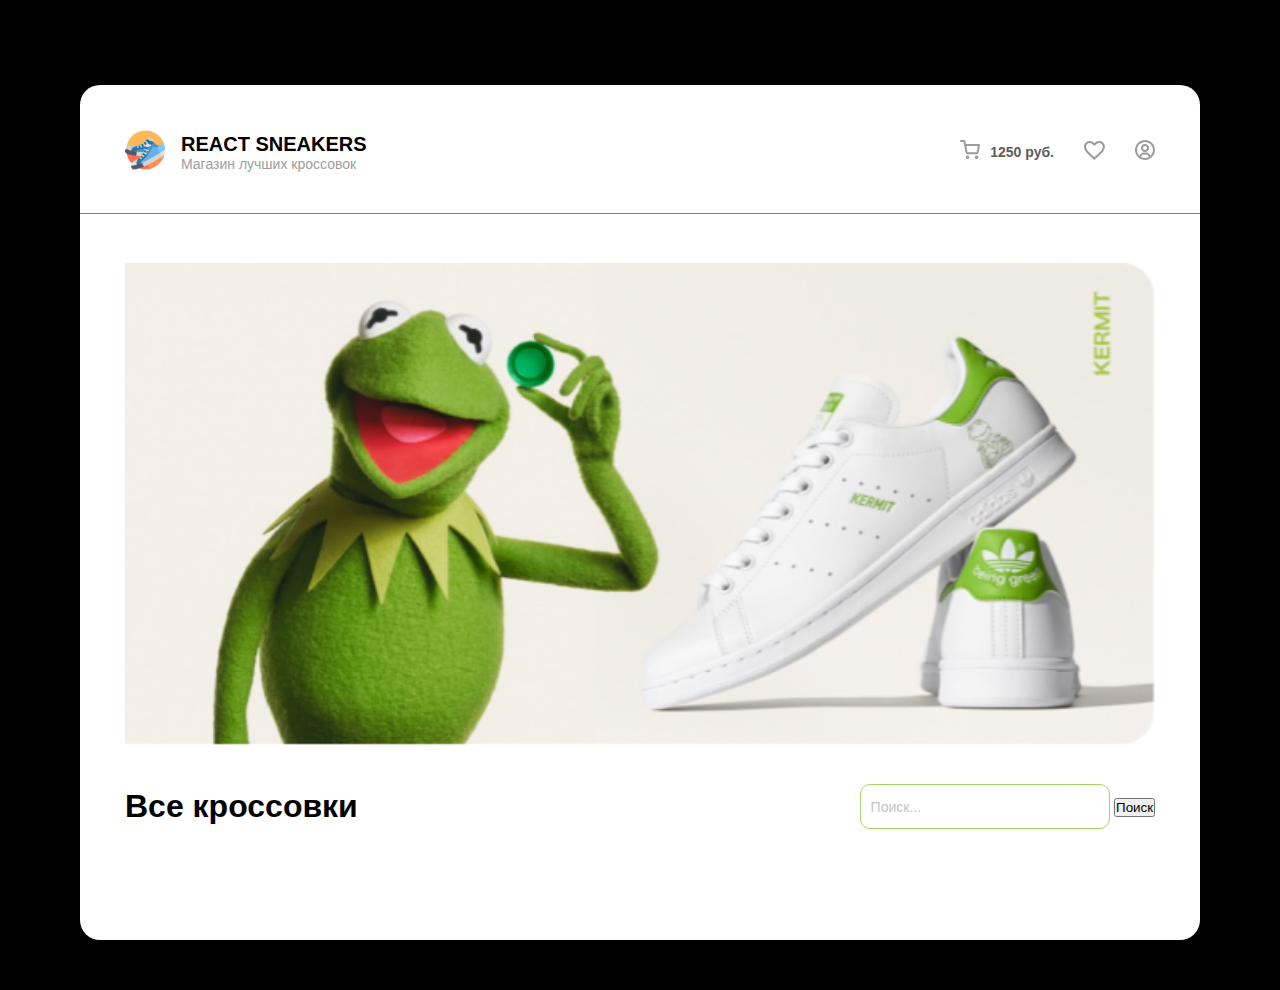
<file: index.html>
<!doctype html>
<html lang="en">
<head>
    <meta charset="UTF-8">
    <meta name="viewport"
          content="width=device-width, user-scalable=no, initial-scale=1.0, maximum-scale=1.0, minimum-scale=1.0">
    <meta http-equiv="X-UA-Compatible" content="ie=edge">
    <title>Sneakers shop</title>
    <link
      rel="stylesheet"
      href="https://unpkg.com/swiper/swiper-bundle.min.css"
    />
    <link rel="stylesheet" href="src/css/style.css">
</head>
<body>

<div class="container">
    <header class="header">
        <a href="" class="header__left">
            <span> 
                <svg width="40" height="40" viewBox="0 0 40 40" fill="none" xmlns="http://www.w3.org/2000/svg" xmlns:xlink="http://www.w3.org/1999/xlink">
                    <rect width="40" height="40" fill="url(#pattern0)"/>
                    <defs>
                    <pattern id="pattern0" patternContentUnits="objectBoundingBox" width="1" height="1">
                    <use xlink:href="#image0_60_216" transform="scale(0.00195312)"/>
                    </pattern>
                    <image id="image0_60_216" width="512" height="512" xlink:href="[data-uri]"/>
                    </defs>
                    </svg>
                    
            </span>
            <div class="header__left-block">
                <h1 class="header__title">REACT SNEAKERS</h1>
                <p class="header__subtitle">Магазин лучших кроссовок</p>
            </div>
        </a>
        <div class="header__right">
            <div class="header__cart">
                <span class="header__cart-icon" >
                    <svg width="20" height="20" viewBox="0 0 20 20" fill="none" xmlns="http://www.w3.org/2000/svg">
                        <path d="M7.54548 18.1818C7.99735 18.1818 8.36366 17.8155 8.36366 17.3636C8.36366 16.9118 7.99735 16.5455 7.54548 16.5455C7.09361 16.5455 6.72729 16.9118 6.72729 17.3636C6.72729 17.8155 7.09361 18.1818 7.54548 18.1818Z" stroke="#9B9B9B" stroke-width="2" stroke-linecap="round" stroke-linejoin="round"/>
                        <path d="M16.5455 18.1818C16.9973 18.1818 17.3637 17.8155 17.3637 17.3636C17.3637 16.9118 16.9973 16.5455 16.5455 16.5455C16.0936 16.5455 15.7273 16.9118 15.7273 17.3636C15.7273 17.8155 16.0936 18.1818 16.5455 18.1818Z" stroke="#9B9B9B" stroke-width="2" stroke-linecap="round" stroke-linejoin="round"/>
                        <path d="M1 1H4.27273L6.46545 11.9555C6.54027 12.3321 6.7452 12.6705 7.04436 12.9113C7.34351 13.1522 7.71784 13.2801 8.10182 13.2727H16.0545C16.4385 13.2801 16.8129 13.1522 17.112 12.9113C17.4112 12.6705 17.6161 12.3321 17.6909 11.9555L19 5.09091H5.09091" stroke="#9B9B9B" stroke-width="2" stroke-linecap="round" stroke-linejoin="round"/>
                        </svg>
                        
                        
                </span>
                <span class="header__right-price">
                    1250 руб.
                </span>
            </div>
            <a href="./favorites/index.html" class="header__favorites">
                <svg width="21" height="19" viewBox="0 0 21 19" fill="none" xmlns="http://www.w3.org/2000/svg">
                    <path d="M15.1003 0C16.7293 0 18.0976 0.54932 19.2052 1.64796C20.3129 2.7466 20.8668 4.08759 20.8668 5.67092C20.8668 6.44643 20.7039 7.23002 20.3781 8.02169C20.0523 8.81335 19.6939 9.51616 19.303 10.1301C18.912 10.7441 18.2523 11.5357 17.3238 12.5051C16.3953 13.4745 15.6134 14.2581 14.9781 14.8559C14.3428 15.4537 13.3248 16.3665 11.9239 17.5944L10.4089 18.9515L8.89403 17.6429C7.52572 16.3827 6.51577 15.4537 5.8642 14.8559C5.21262 14.2581 4.42258 13.4745 3.49408 12.5051C2.56559 11.5357 1.90586 10.7441 1.51492 10.1301C1.12397 9.51616 0.773748 8.81335 0.464249 8.02169C0.15475 7.23002 0 6.44643 0 5.67092C0 4.08759 0.553841 2.7466 1.66152 1.64796C2.7692 0.54932 4.12123 0 5.71759 0C7.60717 0 9.17095 0.727041 10.4089 2.18112C11.6469 0.727041 13.2107 0 15.1003 0ZM10.5067 16.0918C12.1031 14.6701 13.2677 13.6118 14.0008 12.9171C14.7338 12.2224 15.5401 11.3903 16.4198 10.4209C17.2994 9.45153 17.9102 8.60332 18.2523 7.87628C18.5944 7.14924 18.7654 6.41412 18.7654 5.67092C18.7654 4.63691 18.4152 3.78061 17.7148 3.10204C17.0143 2.42347 16.1428 2.08418 15.1003 2.08418C14.3184 2.08418 13.5772 2.31037 12.8768 2.76276C12.1764 3.21514 11.6795 3.79677 11.3863 4.50765H9.43158C9.17095 3.79677 8.69041 3.21514 7.98997 2.76276C7.28952 2.31037 6.53206 2.08418 5.71759 2.08418C4.67507 2.08418 3.81173 2.42347 3.12757 3.10204C2.44342 3.78061 2.10134 4.63691 2.10134 5.67092C2.10134 6.41412 2.26423 7.14924 2.59002 7.87628C2.91581 8.60332 3.52666 9.45153 4.42258 10.4209C5.3185 11.3903 6.13297 12.2224 6.866 12.9171C7.59902 13.6118 8.74743 14.6701 10.3112 16.0918L10.4089 16.1888L10.5067 16.0918Z" fill="#9B9B9B"/>
                    </svg>
                    
            </a>
            <a href="" class="header__buy">
                <svg width="20" height="20" viewBox="0 0 20 20" fill="none" xmlns="http://www.w3.org/2000/svg">
                    <path fill-rule="evenodd" clip-rule="evenodd" d="M0 10C0 4.579 4.579 0 10 0C15.421 0 20 4.579 20 10C20 13.19 18.408 16.078 16 17.924V18H15.898C14.23 19.245 12.187 20 10 20C7.813 20 5.77 19.245 4.102 18H4V17.924C1.592 16.078 0 13.189 0 10ZM7.12347 15.236C6.59154 15.6639 6.22136 16.2604 6.074 16.927C7.242 17.604 8.584 18 10 18C11.416 18 12.758 17.604 13.926 16.927C13.7785 16.2605 13.4082 15.6641 12.8764 15.2362C12.3445 14.8083 11.6827 14.5744 11 14.573H9C8.3173 14.5742 7.6554 14.808 7.12347 15.236ZM13.7677 13.4117C14.5877 13.9574 15.2286 14.7329 15.61 15.641C17.077 14.182 18 12.176 18 10C18 5.663 14.337 2 10 2C5.663 2 2 5.663 2 10C2 12.176 2.923 14.182 4.39 15.641C4.77144 14.7329 5.41227 13.9574 6.23227 13.4117C7.05227 12.866 8.01501 12.5742 9 12.573H11C11.985 12.5742 12.9477 12.866 13.7677 13.4117ZM6 8C6 5.72 7.72 4 10 4C12.28 4 14 5.72 14 8C14 10.28 12.28 12 10 12C7.72 12 6 10.28 6 8ZM8 8C8 9.178 8.822 10 10 10C11.178 10 12 9.178 12 8C12 6.822 11.178 6 10 6C8.822 6 8 6.822 8 8Z" fill="#9B9B9B"/>
                    </svg>
                    
            </a>
        </div>
    </header>
     <main class="main">
        <div class="swiper mySwiper">
            <div class="swiper-wrapper">
              <div class="swiper-slide">
                 <img class="main__img" src="./sneakers/image 6.png" alt="advertisment">

              </div>
            </div>
            <div class="swiper-button-next"></div>
          </div>

         <div class="main__action">
            <h2 class="main__title">Все кроссовки</h2>
             <form class="form__search">
                <input class="main__search" type="search" placeholder="Поиск...">
                 <button type="submit" >Поиск</button>
             </form>
         </div>
         <div class="main__row">

         </div>
     </main>
</div>

<script src="./src/js/jquery-3.6.0.min.js"></script>
<script src="https://unpkg.com/swiper/swiper-bundle.min.js"></script>
<script src="src/js/main.js"></script>
</body>
</html>
</file>
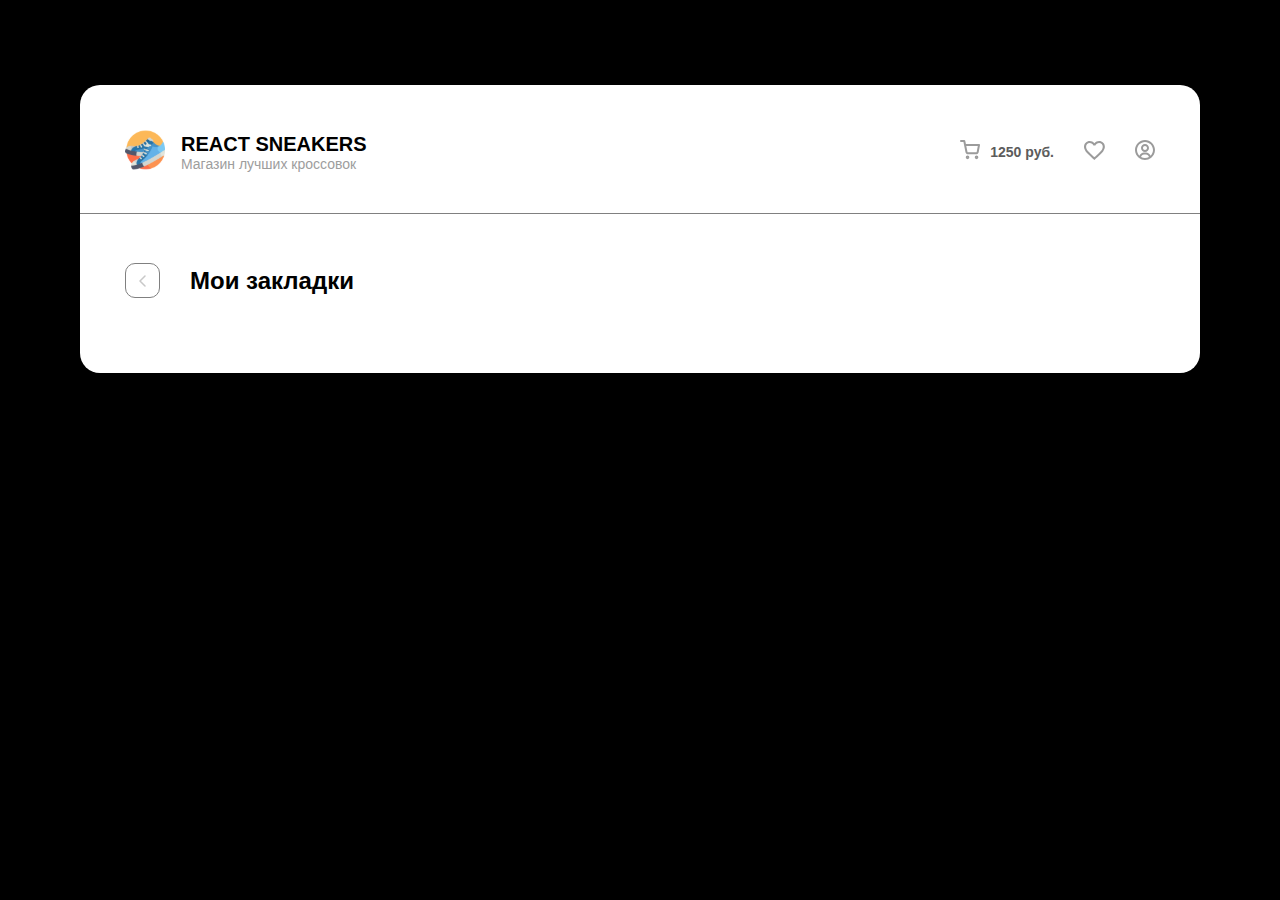
<file: favorites/index.html>
<!doctype html>
<html lang="en">
<head>
    <meta charset="UTF-8">
    <meta name="viewport"
          content="width=device-width, user-scalable=no, initial-scale=1.0, maximum-scale=1.0, minimum-scale=1.0">
    <meta http-equiv="X-UA-Compatible" content="ie=edge">
    <title>Sneakers shop Favorites</title>
    <link rel="stylesheet" href="../src/css/style.css">
</head>
<body>

<div class="container">
    <header class="header">
        <a href="../index.html" class="header__left">
            <span>
                <svg width="40" height="40" viewBox="0 0 40 40" fill="none" xmlns="http://www.w3.org/2000/svg" xmlns:xlink="http://www.w3.org/1999/xlink">
                    <rect width="40" height="40" fill="url(#pattern0)"/>
                    <defs>
                    <pattern id="pattern0" patternContentUnits="objectBoundingBox" width="1" height="1">
                    <use xlink:href="#image0_60_216" transform="scale(0.00195312)"/>
                    </pattern>
                    <image id="image0_60_216" width="512" height="512" xlink:href="[data-uri]"/>
                    </defs>
                    </svg>

            </span>
            <div class="header__left-block">
                <h1 class="header__title">REACT SNEAKERS</h1>
                <p class="header__subtitle">Магазин лучших кроссовок</p>
            </div>
        </a>
        <div class="header__right">
            <div class="header__cart">
                <span class="header__cart-icon" >
                    <svg width="20" height="20" viewBox="0 0 20 20" fill="none" xmlns="http://www.w3.org/2000/svg">
                        <path d="M7.54548 18.1818C7.99735 18.1818 8.36366 17.8155 8.36366 17.3636C8.36366 16.9118 7.99735 16.5455 7.54548 16.5455C7.09361 16.5455 6.72729 16.9118 6.72729 17.3636C6.72729 17.8155 7.09361 18.1818 7.54548 18.1818Z" stroke="#9B9B9B" stroke-width="2" stroke-linecap="round" stroke-linejoin="round"/>
                        <path d="M16.5455 18.1818C16.9973 18.1818 17.3637 17.8155 17.3637 17.3636C17.3637 16.9118 16.9973 16.5455 16.5455 16.5455C16.0936 16.5455 15.7273 16.9118 15.7273 17.3636C15.7273 17.8155 16.0936 18.1818 16.5455 18.1818Z" stroke="#9B9B9B" stroke-width="2" stroke-linecap="round" stroke-linejoin="round"/>
                        <path d="M1 1H4.27273L6.46545 11.9555C6.54027 12.3321 6.7452 12.6705 7.04436 12.9113C7.34351 13.1522 7.71784 13.2801 8.10182 13.2727H16.0545C16.4385 13.2801 16.8129 13.1522 17.112 12.9113C17.4112 12.6705 17.6161 12.3321 17.6909 11.9555L19 5.09091H5.09091" stroke="#9B9B9B" stroke-width="2" stroke-linecap="round" stroke-linejoin="round"/>
                        </svg>


                </span>
                <span class="header__right-price">
                    1250 руб.
                </span>
            </div>
            <a href="#" class="header__favorites">
                <svg width="21" height="19" viewBox="0 0 21 19" fill="none" xmlns="http://www.w3.org/2000/svg">
                    <path d="M15.1003 0C16.7293 0 18.0976 0.54932 19.2052 1.64796C20.3129 2.7466 20.8668 4.08759 20.8668 5.67092C20.8668 6.44643 20.7039 7.23002 20.3781 8.02169C20.0523 8.81335 19.6939 9.51616 19.303 10.1301C18.912 10.7441 18.2523 11.5357 17.3238 12.5051C16.3953 13.4745 15.6134 14.2581 14.9781 14.8559C14.3428 15.4537 13.3248 16.3665 11.9239 17.5944L10.4089 18.9515L8.89403 17.6429C7.52572 16.3827 6.51577 15.4537 5.8642 14.8559C5.21262 14.2581 4.42258 13.4745 3.49408 12.5051C2.56559 11.5357 1.90586 10.7441 1.51492 10.1301C1.12397 9.51616 0.773748 8.81335 0.464249 8.02169C0.15475 7.23002 0 6.44643 0 5.67092C0 4.08759 0.553841 2.7466 1.66152 1.64796C2.7692 0.54932 4.12123 0 5.71759 0C7.60717 0 9.17095 0.727041 10.4089 2.18112C11.6469 0.727041 13.2107 0 15.1003 0ZM10.5067 16.0918C12.1031 14.6701 13.2677 13.6118 14.0008 12.9171C14.7338 12.2224 15.5401 11.3903 16.4198 10.4209C17.2994 9.45153 17.9102 8.60332 18.2523 7.87628C18.5944 7.14924 18.7654 6.41412 18.7654 5.67092C18.7654 4.63691 18.4152 3.78061 17.7148 3.10204C17.0143 2.42347 16.1428 2.08418 15.1003 2.08418C14.3184 2.08418 13.5772 2.31037 12.8768 2.76276C12.1764 3.21514 11.6795 3.79677 11.3863 4.50765H9.43158C9.17095 3.79677 8.69041 3.21514 7.98997 2.76276C7.28952 2.31037 6.53206 2.08418 5.71759 2.08418C4.67507 2.08418 3.81173 2.42347 3.12757 3.10204C2.44342 3.78061 2.10134 4.63691 2.10134 5.67092C2.10134 6.41412 2.26423 7.14924 2.59002 7.87628C2.91581 8.60332 3.52666 9.45153 4.42258 10.4209C5.3185 11.3903 6.13297 12.2224 6.866 12.9171C7.59902 13.6118 8.74743 14.6701 10.3112 16.0918L10.4089 16.1888L10.5067 16.0918Z" fill="#9B9B9B"/>
                </svg>

            </a>
            <a href="" class="header__buy">
                <svg width="20" height="20" viewBox="0 0 20 20" fill="none" xmlns="http://www.w3.org/2000/svg">
                    <path fill-rule="evenodd" clip-rule="evenodd" d="M0 10C0 4.579 4.579 0 10 0C15.421 0 20 4.579 20 10C20 13.19 18.408 16.078 16 17.924V18H15.898C14.23 19.245 12.187 20 10 20C7.813 20 5.77 19.245 4.102 18H4V17.924C1.592 16.078 0 13.189 0 10ZM7.12347 15.236C6.59154 15.6639 6.22136 16.2604 6.074 16.927C7.242 17.604 8.584 18 10 18C11.416 18 12.758 17.604 13.926 16.927C13.7785 16.2605 13.4082 15.6641 12.8764 15.2362C12.3445 14.8083 11.6827 14.5744 11 14.573H9C8.3173 14.5742 7.6554 14.808 7.12347 15.236ZM13.7677 13.4117C14.5877 13.9574 15.2286 14.7329 15.61 15.641C17.077 14.182 18 12.176 18 10C18 5.663 14.337 2 10 2C5.663 2 2 5.663 2 10C2 12.176 2.923 14.182 4.39 15.641C4.77144 14.7329 5.41227 13.9574 6.23227 13.4117C7.05227 12.866 8.01501 12.5742 9 12.573H11C11.985 12.5742 12.9477 12.866 13.7677 13.4117ZM6 8C6 5.72 7.72 4 10 4C12.28 4 14 5.72 14 8C14 10.28 12.28 12 10 12C7.72 12 6 10.28 6 8ZM8 8C8 9.178 8.822 10 10 10C11.178 10 12 9.178 12 8C12 6.822 11.178 6 10 6C8.822 6 8 6.822 8 8Z" fill="#9B9B9B"/>
                </svg>

            </a>
        </div>
    </header>
    <main class="main">
        <div class="favorites__header">
            <a href="../index.html" class="favorites__link">
                <svg width="7" height="12" viewBox="0 0 7 12" fill="none" xmlns="http://www.w3.org/2000/svg">
                    <path d="M6 11L1 6L6 1" stroke="#C8C8C8" stroke-width="1.5" stroke-linecap="round" stroke-linejoin="round"/>
                    </svg>
                    
            </a>
            <h2 class="favorites__title">Мои закладки</h2>
        </div>
        <div class="favorites__row">

        </div>
    </main>
</div>

<script src="./favorites.js"></script>
<script src="../src/js/main.js"></script>
</body>
</html>
</file>
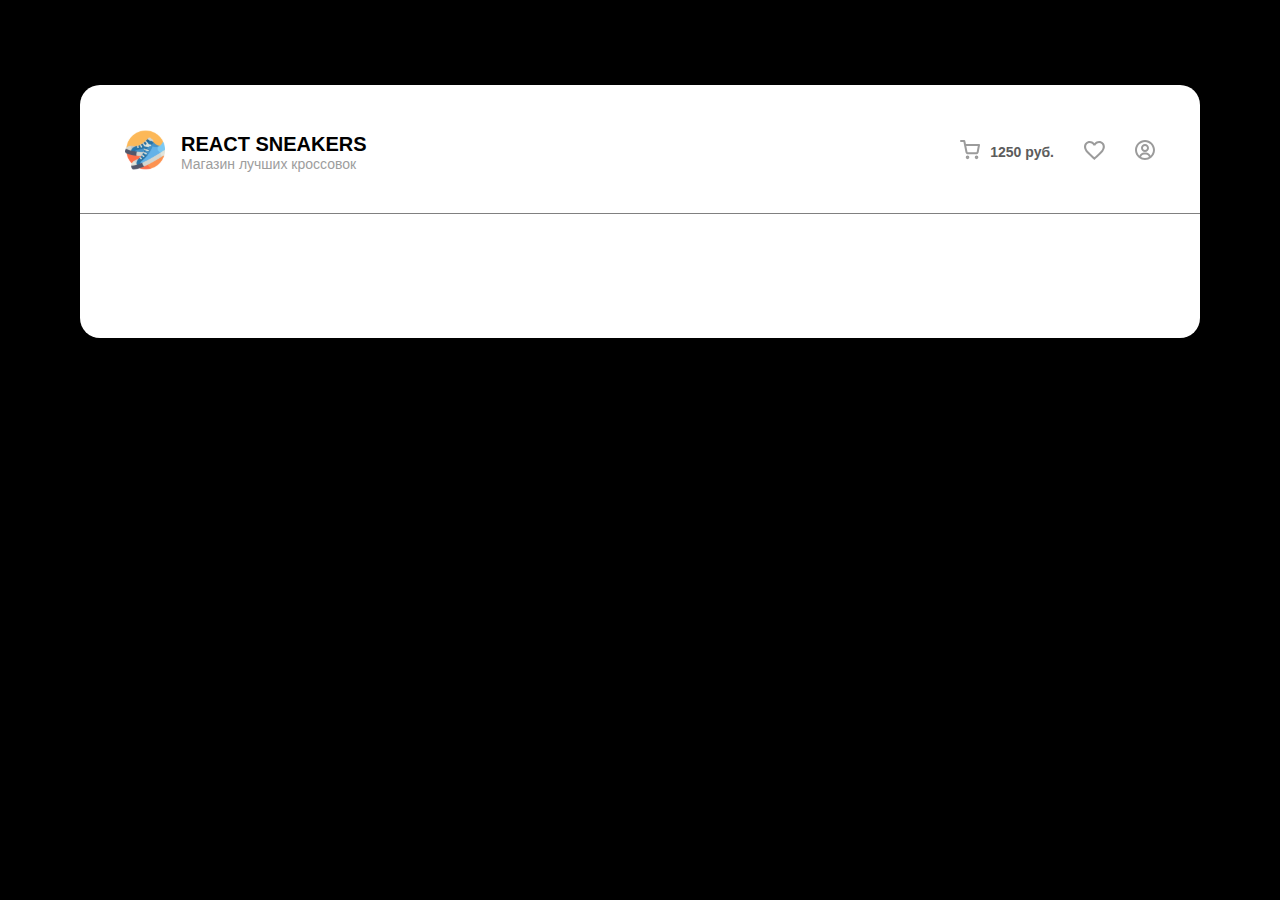
<file: pages/index.html>
<!doctype html>
<html lang="en">
<head>
    <meta charset="UTF-8">
    <meta name="viewport"
          content="width=device-width, user-scalable=no, initial-scale=1.0, maximum-scale=1.0, minimum-scale=1.0">
    <meta http-equiv="X-UA-Compatible" content="ie=edge">
    <title>Sneakers shop Favorites</title>
    <link rel="stylesheet" href="../src/css/style.css">
</head>
<body>

<div class="container">
    <header class="header">
        <a href="../index.html" class="header__left">
            <span>
                <svg width="40" height="40" viewBox="0 0 40 40" fill="none" xmlns="http://www.w3.org/2000/svg" xmlns:xlink="http://www.w3.org/1999/xlink">
                    <rect width="40" height="40" fill="url(#pattern0)"/>
                    <defs>
                    <pattern id="pattern0" patternContentUnits="objectBoundingBox" width="1" height="1">
                    <use xlink:href="#image0_60_216" transform="scale(0.00195312)"/>
                    </pattern>
                    <image id="image0_60_216" width="512" height="512" xlink:href="[data-uri]"/>
                    </defs>
                    </svg>

            </span>
            <div class="header__left-block">
                <h1 class="header__title">REACT SNEAKERS</h1>
                <p class="header__subtitle">Магазин лучших кроссовок</p>
            </div>
        </a>
        <div class="header__right">
            <div class="header__cart">
                <span class="header__cart-icon" >
                    <svg width="20" height="20" viewBox="0 0 20 20" fill="none" xmlns="http://www.w3.org/2000/svg">
                        <path d="M7.54548 18.1818C7.99735 18.1818 8.36366 17.8155 8.36366 17.3636C8.36366 16.9118 7.99735 16.5455 7.54548 16.5455C7.09361 16.5455 6.72729 16.9118 6.72729 17.3636C6.72729 17.8155 7.09361 18.1818 7.54548 18.1818Z" stroke="#9B9B9B" stroke-width="2" stroke-linecap="round" stroke-linejoin="round"/>
                        <path d="M16.5455 18.1818C16.9973 18.1818 17.3637 17.8155 17.3637 17.3636C17.3637 16.9118 16.9973 16.5455 16.5455 16.5455C16.0936 16.5455 15.7273 16.9118 15.7273 17.3636C15.7273 17.8155 16.0936 18.1818 16.5455 18.1818Z" stroke="#9B9B9B" stroke-width="2" stroke-linecap="round" stroke-linejoin="round"/>
                        <path d="M1 1H4.27273L6.46545 11.9555C6.54027 12.3321 6.7452 12.6705 7.04436 12.9113C7.34351 13.1522 7.71784 13.2801 8.10182 13.2727H16.0545C16.4385 13.2801 16.8129 13.1522 17.112 12.9113C17.4112 12.6705 17.6161 12.3321 17.6909 11.9555L19 5.09091H5.09091" stroke="#9B9B9B" stroke-width="2" stroke-linecap="round" stroke-linejoin="round"/>
                        </svg>


                </span>
                <span class="header__right-price">
                    1250 руб.
                </span>
            </div>
            <a href="#" class="header__favorites">
                <svg width="21" height="19" viewBox="0 0 21 19" fill="none" xmlns="http://www.w3.org/2000/svg">
                    <path d="M15.1003 0C16.7293 0 18.0976 0.54932 19.2052 1.64796C20.3129 2.7466 20.8668 4.08759 20.8668 5.67092C20.8668 6.44643 20.7039 7.23002 20.3781 8.02169C20.0523 8.81335 19.6939 9.51616 19.303 10.1301C18.912 10.7441 18.2523 11.5357 17.3238 12.5051C16.3953 13.4745 15.6134 14.2581 14.9781 14.8559C14.3428 15.4537 13.3248 16.3665 11.9239 17.5944L10.4089 18.9515L8.89403 17.6429C7.52572 16.3827 6.51577 15.4537 5.8642 14.8559C5.21262 14.2581 4.42258 13.4745 3.49408 12.5051C2.56559 11.5357 1.90586 10.7441 1.51492 10.1301C1.12397 9.51616 0.773748 8.81335 0.464249 8.02169C0.15475 7.23002 0 6.44643 0 5.67092C0 4.08759 0.553841 2.7466 1.66152 1.64796C2.7692 0.54932 4.12123 0 5.71759 0C7.60717 0 9.17095 0.727041 10.4089 2.18112C11.6469 0.727041 13.2107 0 15.1003 0ZM10.5067 16.0918C12.1031 14.6701 13.2677 13.6118 14.0008 12.9171C14.7338 12.2224 15.5401 11.3903 16.4198 10.4209C17.2994 9.45153 17.9102 8.60332 18.2523 7.87628C18.5944 7.14924 18.7654 6.41412 18.7654 5.67092C18.7654 4.63691 18.4152 3.78061 17.7148 3.10204C17.0143 2.42347 16.1428 2.08418 15.1003 2.08418C14.3184 2.08418 13.5772 2.31037 12.8768 2.76276C12.1764 3.21514 11.6795 3.79677 11.3863 4.50765H9.43158C9.17095 3.79677 8.69041 3.21514 7.98997 2.76276C7.28952 2.31037 6.53206 2.08418 5.71759 2.08418C4.67507 2.08418 3.81173 2.42347 3.12757 3.10204C2.44342 3.78061 2.10134 4.63691 2.10134 5.67092C2.10134 6.41412 2.26423 7.14924 2.59002 7.87628C2.91581 8.60332 3.52666 9.45153 4.42258 10.4209C5.3185 11.3903 6.13297 12.2224 6.866 12.9171C7.59902 13.6118 8.74743 14.6701 10.3112 16.0918L10.4089 16.1888L10.5067 16.0918Z" fill="#9B9B9B"/>
                </svg>

            </a>
            <a href="" class="header__buy">
                <svg width="20" height="20" viewBox="0 0 20 20" fill="none" xmlns="http://www.w3.org/2000/svg">
                    <path fill-rule="evenodd" clip-rule="evenodd" d="M0 10C0 4.579 4.579 0 10 0C15.421 0 20 4.579 20 10C20 13.19 18.408 16.078 16 17.924V18H15.898C14.23 19.245 12.187 20 10 20C7.813 20 5.77 19.245 4.102 18H4V17.924C1.592 16.078 0 13.189 0 10ZM7.12347 15.236C6.59154 15.6639 6.22136 16.2604 6.074 16.927C7.242 17.604 8.584 18 10 18C11.416 18 12.758 17.604 13.926 16.927C13.7785 16.2605 13.4082 15.6641 12.8764 15.2362C12.3445 14.8083 11.6827 14.5744 11 14.573H9C8.3173 14.5742 7.6554 14.808 7.12347 15.236ZM13.7677 13.4117C14.5877 13.9574 15.2286 14.7329 15.61 15.641C17.077 14.182 18 12.176 18 10C18 5.663 14.337 2 10 2C5.663 2 2 5.663 2 10C2 12.176 2.923 14.182 4.39 15.641C4.77144 14.7329 5.41227 13.9574 6.23227 13.4117C7.05227 12.866 8.01501 12.5742 9 12.573H11C11.985 12.5742 12.9477 12.866 13.7677 13.4117ZM6 8C6 5.72 7.72 4 10 4C12.28 4 14 5.72 14 8C14 10.28 12.28 12 10 12C7.72 12 6 10.28 6 8ZM8 8C8 9.178 8.822 10 10 10C11.178 10 12 9.178 12 8C12 6.822 11.178 6 10 6C8.822 6 8 6.822 8 8Z" fill="#9B9B9B"/>
                </svg>

            </a>
        </div>
    </header>
    <main class="main">

    </main>
</div>


<script src="../src/js/main.js"></script>
</body>
</html>
</file>
<file: src/css/style.css>
*{
    padding: 0;
    margin: 0;
    box-sizing: border-box;
    text-decoration: none;
    list-style-type: none;
    font-family: 'Inter', sans-serif;
    font-style: normal;
}
body{
    background: black;
    padding:0 20px 50px;
}
.container{
    width: 100%;
    max-width: 1120px;
    margin:85px auto 0;
    background:white;
    border-radius: 20px;
    padding: 45px;
    padding-bottom: 75px;
    position: relative;
}
.container::before{
    content: '';
    position: absolute;
    left: 0;
    top:128px;
    width:100%;
    height: 1px;
    background:gray;
}
.header{
        display: flex;
        justify-content:space-between;
        align-items: center;
        padding-bottom: 89px;
}
.header__left{
    display: flex;
    align-items: center;
    column-gap: 16px;
}
.header__title{
    font-weight: 700;
    font-size: 20px;
    line-height: 24px;
    text-transform: uppercase;
    color: #000000;
}
.header__subtitle{
    font-weight: 400;
    font-size: 14px;
    line-height: 17px;
    /* identical to box height */


    color: #9D9D9D;

}
.header__right{
    display: flex;
    align-items: center;
    column-gap: 30px;
}
.header__cart{
    display: flex;
    align-items: center;
    column-gap: 10px;
}
.header__right-price{
    font-weight: 600;
    font-size: 14px;
    line-height: 17px;
    /* identical to box height */


    color: #5C5C5C;
}
.header__cart-icon{
    cursor: pointer;
}
.main__img{
    width: 100%;
}
.main__action{
    margin: 36px 0;
    display: flex;
    justify-content: space-between;
    align-items: center;
}
.main__title{
    font-weight: 700;
    font-size: 32px;
    line-height: 39px;
    /* identical to box height */


    color: #000000;
}
.main__search{
    font-weight: 400;
    font-size: 14px;
    line-height: 17px;
    /* identical to box height */
    width: 250px;
    height: 45px;
    border: 1px solid #A5D364;
    padding-left: 10px;
    border-radius: 10px;
    color: black; 
    outline: none;
}
.main__search::placeholder{
    font-weight: 400;
    font-size: 14px;
    line-height: 17px;
    /* identical to box height */


    color: #C4C4C4; 
}

.main__row{
    display: flex;
    flex-wrap: wrap;
    gap:30px;
}
.main__card{
    width: calc(25% - 22.5px);
    padding: 20px 30px 32px;
    border: 1px solid #F3F3F3;
    box-sizing: border-box;
    border-radius: 40px;
    transition: .5s;

}
.main__card:hover{
    border:1px solid #A5D364;
    transform: translateY(-15px);
    transition: .5s;
    box-shadow: 0 14px 30px rgba(139, 180, 60, 0.5);
}

.main__card-img{
    width: 100%;
}
.main__card-title{
    font-weight: 400;
    font-size: 14px;
    line-height: 17px;
    margin:14px 0;
    color: #000000;

}

.main__card-pay{
    display: flex;
    justify-content: space-between;
    align-items: center;
}
.main__card-btn{
    padding: 9px;
    width: 32px;
height: 32px;
    background: #FFFFFF;
    border: 1px solid #A5D364;
    box-sizing: border-box;
    cursor: pointer;
    border-radius: 8px;
    transition: .5s ;
}
.main__card-btn svg {
    transition: .5s ;
}
.main__card-btn svg:hover{
    transform: rotate(180deg);
    transition: .5s ;
}
.main__card-money-title{
    font-weight: 500;
font-size: 13px;
line-height: 13px;
text-transform: uppercase;

color: #BDBDBD;
}
.main__card-price{
    font-weight: 700;
font-size: 14px;
line-height: 17px;
/* identical to box height */


color: #000000;
}
.main__card-favorites{
    padding: 9px;
    width: 32px;
    height: 32px;
    background: #FFFFFF;
    border: 1px solid #A5D364;
    box-sizing: border-box;
    cursor: pointer;
    border-radius: 8px;
    display: flex;
    justify-content: center;
    align-items: center;
    color:#A5D364;
    font-size: 15px;
}
.main__card-favorites.active{
    color:tomato;
}
.favorites__header{
    display: flex;
    column-gap: 30px;
    align-items: center;
}
.favorites__link{
    width: 35px;
    height: 35px;
    display: flex;
    justify-content: center;
    align-items: center;
    font-size: 18px;
    border: 1px solid gray;
    border-radius: 10px;
}


@media (max-width:768px){
    
    .main__card{
        width: calc(33.33333% - 20px);
    }
}

@media(max-width: 576px){
    .container{
        padding: 30px;
    }
    .header__title {

    }
    .main__card{
        width: calc(50% - 15px);
    }
    .main__title{
        font-size: 22px;
    }
}

@media(max-width:425px){
    .swiper{
        display: none !important;
    }
    .main__row{
        justify-content: center;
    }
    .main__card{
        width: 70%;
    }
    .main__action{
        margin: 36px 0;
        display: flex;
        flex-direction: column;
        justify-content: space-between;
        align-items: center;
        row-gap: 15px;
    }
    .header__title {
        font-size: 17px;
    }
    .container{
        padding: 20px;
    }
    .header{
        display: flex;
        flex-direction: column;
        justify-content:space-between;
        align-items: center;
        padding-bottom: 89px;
        row-gap: 15px;
    }
}
</file>
